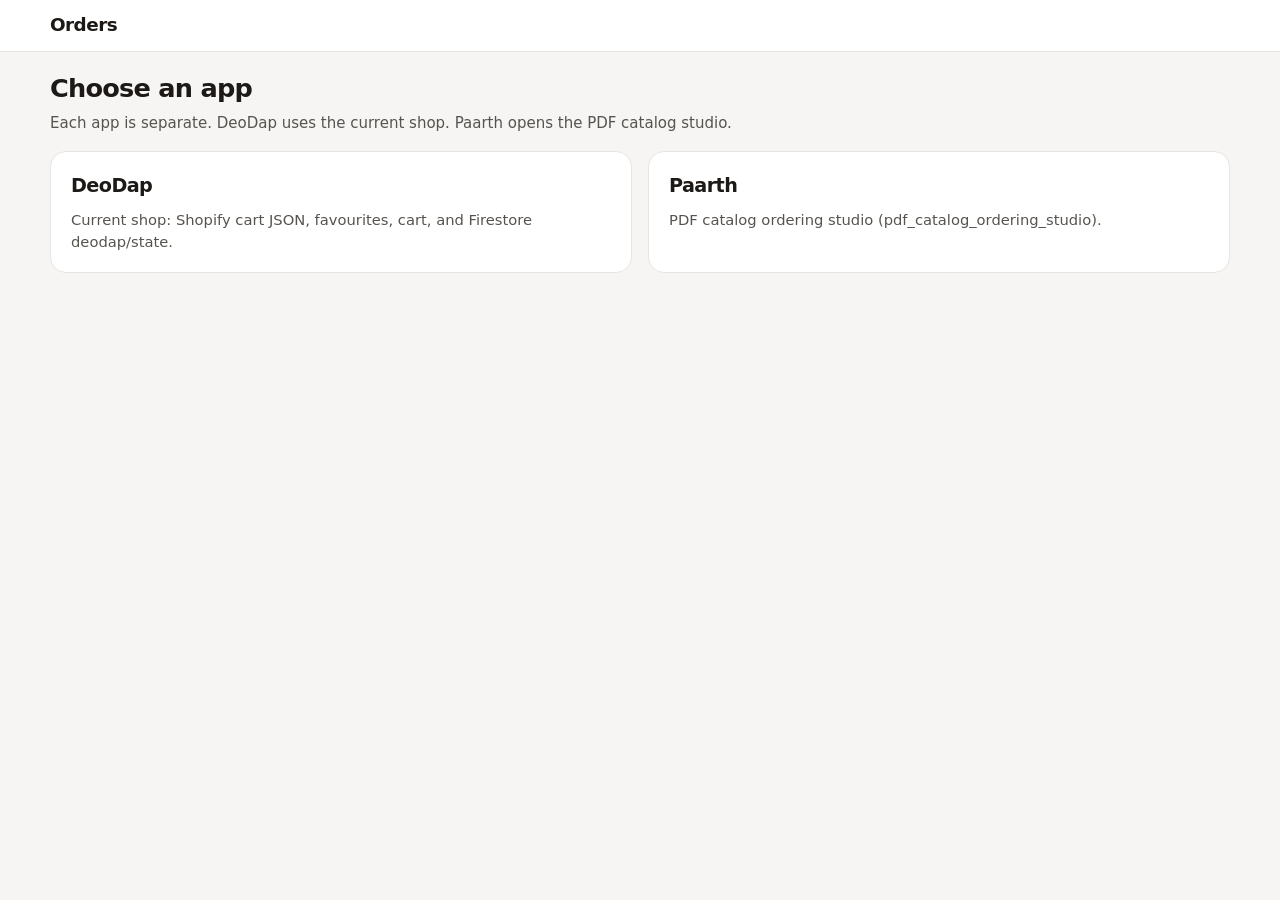
<file: index.html>
<!DOCTYPE html>
<html lang="en">
<head>
  <meta charset="utf-8" />
  <meta name="viewport" content="width=device-width, initial-scale=1" />
  <title>Orders</title>
  <link rel="stylesheet" href="styles.css?v=10" />
</head>
<body>
  <header class="app-header">
    <div class="header-inner">
      <div class="brand">Orders</div>
    </div>
  </header>
  <main class="page">
    <h1>Choose an app</h1>
    <p class="sub">Each app is separate. DeoDap uses the current shop. Paarth opens the PDF catalog studio.</p>
    <section class="picker-grid">
      <a class="picker-card" href="deodap/index.html">
        <strong>DeoDap</strong>
        <span>Current shop: Shopify cart JSON, favourites, cart, and Firestore deodap/state.</span>
      </a>
      <a class="picker-card" href="paarth/index.html">
        <strong>Paarth</strong>
        <span>PDF catalog ordering studio (pdf_catalog_ordering_studio).</span>
      </a>
    </section>
  </main>
</body>
</html>
</file>
<file: styles.css>
:root {
  --ink: #1c1917;
  --muted: #57534e;
  --line: #e7e5e4;
  --paper: #f6f5f4;
  --card: #fff;
  --sale: #e11d48;
  --add: #0f766e;
  --warn: #9a3412;
}
* { box-sizing: border-box; }
html, body { margin: 0; min-height: 100%; }
body {
  color: var(--ink);
  background: var(--paper);
  font: 15px/1.45 "Segoe UI", system-ui, sans-serif;
}
a { color: inherit; }
button, input, select, textarea { font: inherit; }
.app-header {
  position: sticky;
  top: 0;
  z-index: 20;
  background: #fff;
  border-bottom: 1px solid var(--line);
}
.header-inner, .page {
  width: min(1180px, calc(100% - 28px));
  margin: 0 auto;
}
.header-inner {
  display: flex;
  align-items: center;
  justify-content: space-between;
  gap: 16px;
  padding: 12px 0;
}
.brand { font-weight: 800; letter-spacing: -0.03em; font-size: 1.15rem; text-decoration: none; }
.nav { display: flex; flex-wrap: wrap; gap: 6px; }
.nav a, .nav button.link {
  border: 0;
  background: #f5f5f4;
  color: var(--ink);
  text-decoration: none;
  border-radius: 999px;
  padding: 7px 12px;
  cursor: pointer;
}
.nav a.on, .nav button.link.on { background: var(--ink); color: #fff; }
.badge {
  display: inline-flex;
  min-width: 1.2rem;
  height: 1.2rem;
  margin-left: 4px;
  align-items: center;
  justify-content: center;
  border-radius: 999px;
  background: var(--sale);
  color: #fff;
  font-size: 0.7rem;
  font-weight: 800;
}
.nav-cart {
  display: inline-flex;
  align-items: center;
  gap: 6px;
}
.nav-cart .cart-ic { width: 16px; height: 16px; display: block; }
.nav-total { font-weight: 800; font-size: 0.82rem; letter-spacing: -0.02em; }
.cart-chip {
  display: inline-flex;
  align-items: center;
  gap: 8px;
  text-decoration: none;
  background: var(--ink);
  color: #fff;
  border-radius: 999px;
  padding: 8px 14px;
  font-weight: 700;
  white-space: nowrap;
}
.cart-chip .cart-ic { width: 18px; height: 18px; }
.cart-chip .badge { background: #fff; color: var(--ink); margin-left: 0; }
.page { padding: 18px 0 48px; }
.toolbar { display: flex; flex-wrap: wrap; gap: 10px; margin-bottom: 16px; }
.search {
  flex: 1 1 240px;
  border: 1px solid #d6d3d1;
  border-radius: 10px;
  padding: 9px 12px;
}
h1 { margin: 0 0 6px; font-size: 1.6rem; letter-spacing: -0.03em; }
.sub { margin: 0 0 16px; color: var(--muted); }
.grid {
  display: grid;
  grid-template-columns: repeat(auto-fill, minmax(240px, 1fr));
  gap: 18px;
}
.product {
  background: #fff;
  border: 1px solid var(--line);
  border-radius: 16px;
  overflow: hidden;
  display: flex;
  flex-direction: column;
}
.media { position: relative; aspect-ratio: 1; background: #eee; }
.media img { width: 100%; height: 100%; object-fit: cover; display: block; }
.sale {
  position: absolute;
  top: 10px;
  left: 10px;
  background: #fff1f2;
  color: var(--sale);
  font-size: 0.72rem;
  font-weight: 800;
  border-radius: 999px;
  padding: 4px 8px;
}
.heart {
  position: absolute;
  top: 10px;
  right: 10px;
  width: 34px;
  height: 34px;
  border: 0;
  border-radius: 999px;
  background: #fff;
  cursor: pointer;
  color: #a8a29e;
}
.heart.on { color: var(--sale); }
.body { padding: 12px 12px 14px; display: flex; flex-direction: column; gap: 8px; flex: 1; }
.title { min-height: 2.6em; font-weight: 650; }
.prices { display: flex; flex-wrap: wrap; gap: 8px; align-items: baseline; }
.now { color: var(--sale); font-weight: 800; }
.was { color: var(--muted); text-decoration: line-through; }
.sku { color: var(--muted); font-size: 0.78rem; }
.actions { display: flex; flex-wrap: wrap; gap: 8px; margin-top: auto; }
.btn {
  border: 0;
  border-radius: 10px;
  padding: 8px 10px;
  cursor: pointer;
  font-weight: 650;
}
.btn.primary { background: var(--add); color: #fff; flex: 1; }
.btn.ghost { background: #f5f5f4; }
.btn.danger { background: #fff; color: #9f1239; border: 1px solid #fecaca; }
.qty {
  display: flex;
  align-items: center;
  border: 1px solid var(--line);
  border-radius: 10px;
  overflow: hidden;
  flex: 1;
}
.qty button {
  width: 36px;
  height: 36px;
  border: 0;
  background: #fafaf9;
  cursor: pointer;
}
.qty input {
  width: 100%;
  min-width: 0;
  border: 0;
  text-align: center;
  padding: 0;
  height: 36px;
}
.review-stats {
  display: flex;
  gap: 8px;
  margin-bottom: 12px;
}
.stat {
  flex: 1;
  background: #fff;
  border: 1px solid var(--line);
  border-radius: 12px;
  padding: 8px 12px;
}
.stat span { display: block; color: var(--muted); font-size: 0.72rem; font-weight: 650; }
.stat strong { display: block; margin-top: 2px; font-size: 1.05rem; }
.review-grid { display: grid; grid-template-columns: 1fr 1fr; gap: 12px; }
.card {
  display: flex;
  gap: 14px;
  align-items: flex-start;
  border: 1px solid var(--line);
  border-radius: 14px;
  padding: 12px;
  background: #fff;
}
.thumb {
  width: 156px;
  height: 156px;
  flex: 0 0 156px;
  object-fit: cover;
  border-radius: 12px;
  background: #eee;
}
.card-body { min-width: 0; flex: 1; }
.sku-lg { font-weight: 760; font-size: 1.15rem; }
.name { margin-top: 2px; font-weight: 650; }
.meta { margin-top: 4px; color: var(--muted); font-size: 0.82rem; }
.card-prices { display: flex; flex-wrap: wrap; gap: 8px 16px; align-items: end; margin-top: 10px; }
.desc-block { margin-top: 10px; }
.desc {
  white-space: pre-wrap;
  color: var(--muted);
  font-size: 0.9rem;
  margin: 0;
  display: -webkit-box;
  -webkit-line-clamp: 2;
  line-clamp: 2;
  -webkit-box-orient: vertical;
  overflow: hidden;
}
.desc-block.open .desc {
  display: block;
  -webkit-line-clamp: unset;
  line-clamp: unset;
  overflow: visible;
}
.more-less {
  border: 0;
  background: none;
  padding: 4px 0 0;
  margin: 0;
  color: var(--add);
  font-weight: 750;
  cursor: pointer;
  font-size: 0.85rem;
}
.panel {
  background: #fff;
  border: 1px solid var(--line);
  border-radius: 16px;
  padding: 16px;
}
.order-row, .cart-row {
  display: flex;
  gap: 12px;
  align-items: center;
  padding: 10px 0;
  border-bottom: 1px solid var(--line);
}
.order-row img, .cart-row img { width: 64px; height: 64px; object-fit: cover; border-radius: 10px; }
.empty { padding: 32px; text-align: center; color: var(--muted); }
.account-box { display: grid; gap: 16px; }
.drop {
  border: 1px dashed #d6d3d1;
  border-radius: 14px;
  padding: 20px;
  background: #fff;
}
.json-paste {
  width: 100%;
  min-height: 180px;
  resize: vertical;
  border: 1px solid var(--line);
  border-radius: 12px;
  padding: 12px 14px;
  background: #fafafa;
  line-height: 1.45;
  font-family: ui-monospace, SFMono-Regular, Menlo, Consolas, monospace;
  font-size: 0.85rem;
}
.drop .btn { margin-top: 12px; }
.guide { margin: 10px 0 14px; padding-left: 18px; color: var(--muted); }
.guide li { margin: 6px 0; }
.guide code { font-size: 0.82rem; background: #f5f5f4; padding: 1px 5px; border-radius: 6px; }
.cloud-pill {
  display: inline-block;
  margin-bottom: 12px;
  border-radius: 999px;
  padding: 5px 10px;
  font-size: 0.78rem;
  font-weight: 750;
  background: #f5f5f4;
}
.cloud-pill.live { background: #d1fae5; color: #047857; }
.cloud-pill.error { background: #ffe4e6; color: #9f1239; }
.rules {
  white-space: pre-wrap;
  background: #fafafa;
  border: 1px solid var(--line);
  border-radius: 10px;
  padding: 10px 12px;
  font-family: ui-monospace, SFMono-Regular, Menlo, Consolas, monospace;
  font-size: 0.78rem;
  overflow: auto;
}
.msg { margin-top: 10px; color: var(--muted); font-size: 0.9rem; }
.msg.ok { color: #047857; }
.msg.err { color: #9f1239; }
.picker-grid {
  display: grid;
  grid-template-columns: repeat(auto-fit, minmax(240px, 1fr));
  gap: 16px;
  margin-top: 8px;
}
.picker-card {
  display: flex;
  flex-direction: column;
  gap: 10px;
  text-align: left;
  border: 1px solid var(--line);
  border-radius: 16px;
  padding: 20px;
  background: #fff;
  cursor: pointer;
}
.picker-card strong { font-size: 1.2rem; letter-spacing: -0.03em; }
.picker-card span { color: var(--muted); font-size: 0.92rem; }
.picker-card:hover { border-color: var(--ink); }
a.picker-card { color: inherit; text-decoration: none; }
@media (max-width: 900px) {
  .review-grid { grid-template-columns: 1fr; }
  .thumb { width: 96px; height: 96px; flex-basis: 96px; }
}
</file>
